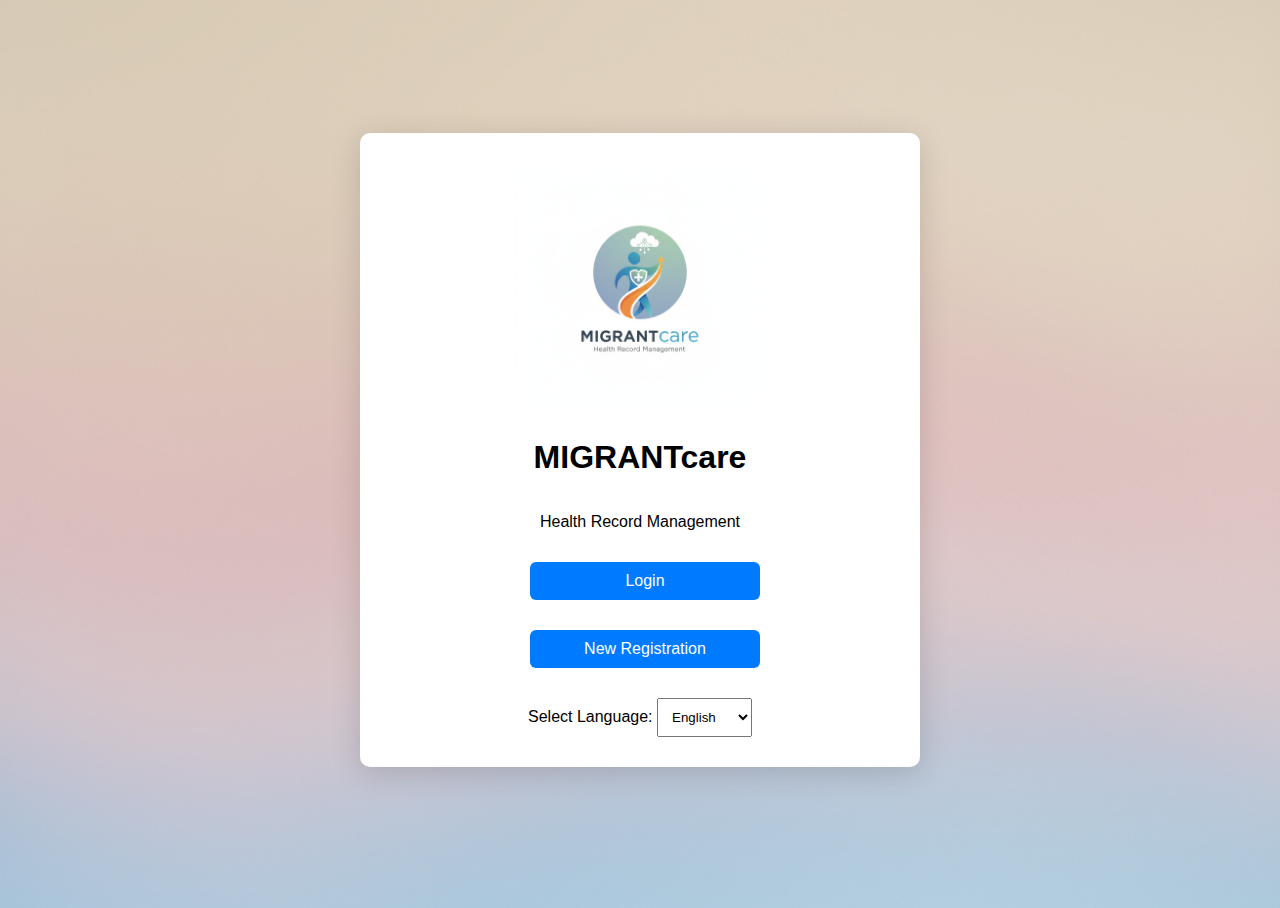
<file: index.html>
<!DOCTYPE html>
<html lang="en">
  <head>
    <meta charset="UTF-8" />
    <title data-i18n="title">Welcome to MIGRANTcare</title>
    <link rel="stylesheet" href="home.css" />
  </head>
  
  <body>
    <div class="Container">
      <img id="icon" src="ICON.png" alt="MigrantCare Logo" />
      <div class="container">
        <h1 class="title" id="title" data-i18n="title"></h1>
        <p class="subtitle" id="subtitle" data-i18n="subtitle"></p>
        <div class="buttons" id="buttons">
          <button id="login" class="btn" data-i18n="loginBtn"></button>
          <button id="signup" class="btn" data-i18n="signupBtn"></button>
        </div>
      </div>
      <div class="lang-select-bar">
        <label for="language" id="language-label" data-i18n="selectLanguage">Select Language: </label>
        <select id="language"></select>
      </div>
    </div>
    <script src="translations.js"></script>
    <script src="home.js"></script>
  </body>
</html>
</file>
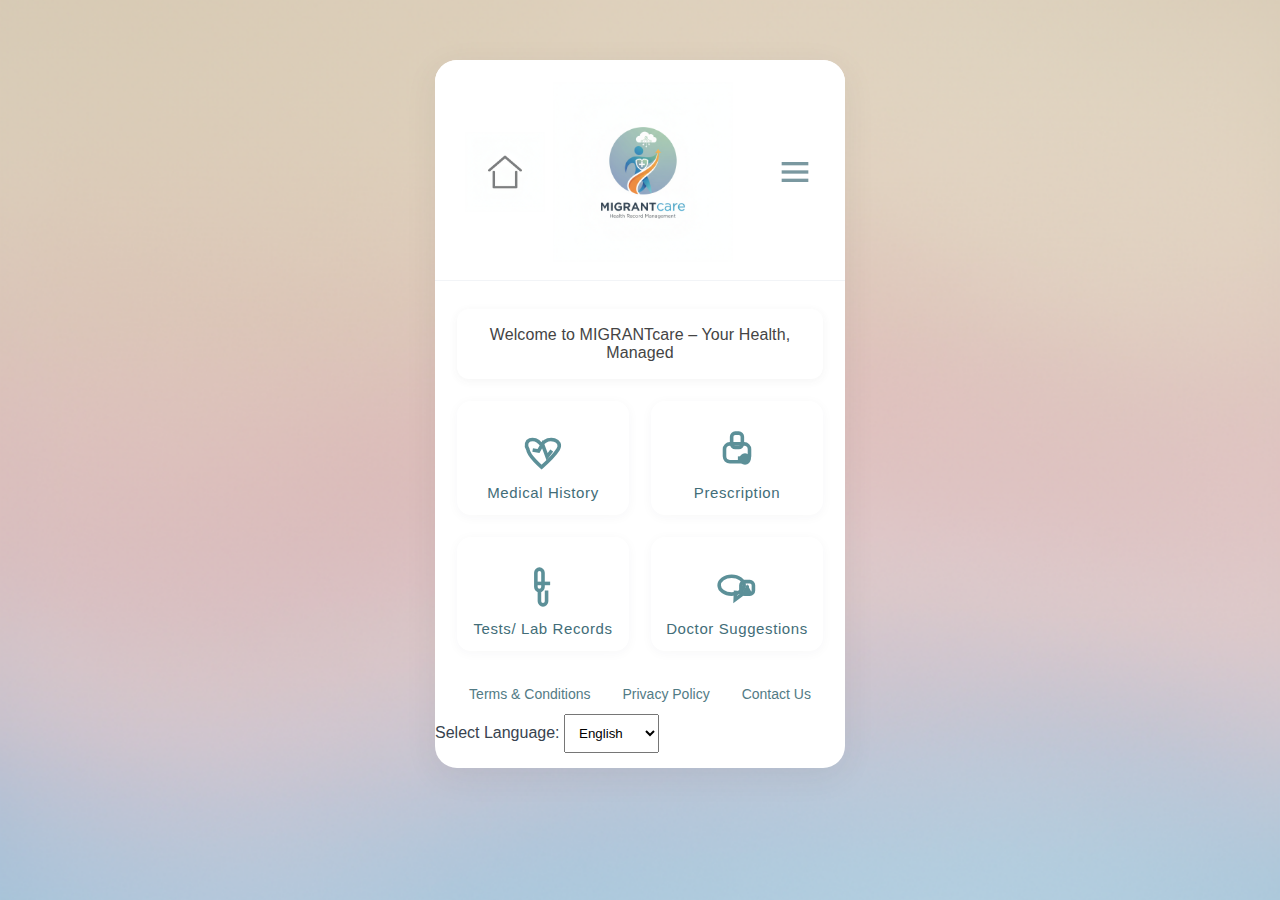
<file: dashboard.html>
<!DOCTYPE html>
<html lang="en">
<head>
  <meta charset="UTF-8" />
  <meta name="viewport" content="width=device-width,initial-scale=1" />
  <title data-i18n="title">MIGRANTcare</title>
  <link rel="stylesheet" href="dashboard.css" />
</head>
<body>
  <div class="container">
    <div class="topbar">
       <img class="homeicon" src="home.png" alt="">
      <div class="brand">
         <img id="icon" src="ICON.png" alt="">
      </div>
      <svg class="menubar" viewBox="0 0 24 24" fill="none" stroke="#436d78" stroke-width="2">
        <line x1="4" y1="7" x2="20" y2="7"/>
        <line x1="4" y1="12" x2="20" y2="12"/>
        <line x1="4" y1="17" x2="20" y2="17"/>
      </svg>
    </div>
    <div class="welcome-card" style="text-align: center;" data-i18n="welcomeText">
      Welcome to MIGRANTcare –<br>Your Health, Managed
    </div>
    <div class="cards">
      <div class="card">
        <svg class="card-icon" viewBox="0 0 28 28" fill="none" stroke="#407d87" stroke-width="2">
          <path d="M5.5 13C2.5 8 9 5 13.2 10.5C17 5 25.5 8 22.5 13C20 17 13.2 23 13.2 23C13.2 23 6 17 5.5 13Z"/>
          <polyline points="8.2,13.4 11.5,14 13.7,10.2 16.3,17.2 18.9,13.7"/>
        </svg>
        <div class="card-label" data-i18n="medicalHistory">Medical History</div>
      </div>
      <div class="card">
        <svg class="card-icon" viewBox="0 0 28 28" fill="none" stroke="#407d87" stroke-width="2">
          <rect x="7" y="10" width="14" height="10" rx="3"/>
          <rect x="11" y="4" width="6" height="8" rx="2"/>
          <circle cx="18.5" cy="18.5" r="2.2" fill="#3dade2" />
          <rect x="15.5" y="18" width="3.6" height="1.3" fill="#fff" />
        </svg>
        <div class="card-label" data-i18n="prescription">Prescription</div>
      </div>
      <div class="card">
        <svg class="card-icon" viewBox="0 0 28 28" fill="none" stroke="#407d87" stroke-width="2">
          <rect x="10" y="4" width="4" height="12" rx="2" />
          <path d="M12 16v6a2 2 0 1 0 4 0v-6" />
          <path d="M10 12h8"/>
        </svg>
        <div class="card-label" data-i18n="testsLabRecords">Tests/ Lab Records</div>
      </div>
      <div class="card">
        <svg class="card-icon" viewBox="0 0 28 28" fill="none" stroke="#407d87" stroke-width="2">
          <ellipse cx="11" cy="13" rx="7" ry="5"/>
          <path d="M13.2 16L13 21L17 18L15.2 16"/>
          <rect x="16.2" y="11" width="7" height="7" rx="2"/>
          <path d="M19.7 14.5l-1.2 2h2.3l-1.1-2zm0 0v-1.3" />
        </svg>
        <div class="card-label" data-i18n="doctorSuggestions">Doctor Suggestions</div>
      </div>
    </div>
    <div class="footer">
      <a href="#" data-i18n="termsConditions">Terms & Conditions</a>
      <a href="#" data-i18n="privacyPolicy">Privacy Policy</a>
      <a href="#" data-i18n="contactUs">Contact Us</a>
    </div>
    <div  class="lang-select-bar">
      <label for="language" data-i18n="selectLanguage">Select Language: </label>
      <select id="language"></select>
    </div>
  </div>
  <script src="translations.js"></script>
  <script src="dashboard.js"></script>
</body>
</html>
</file>
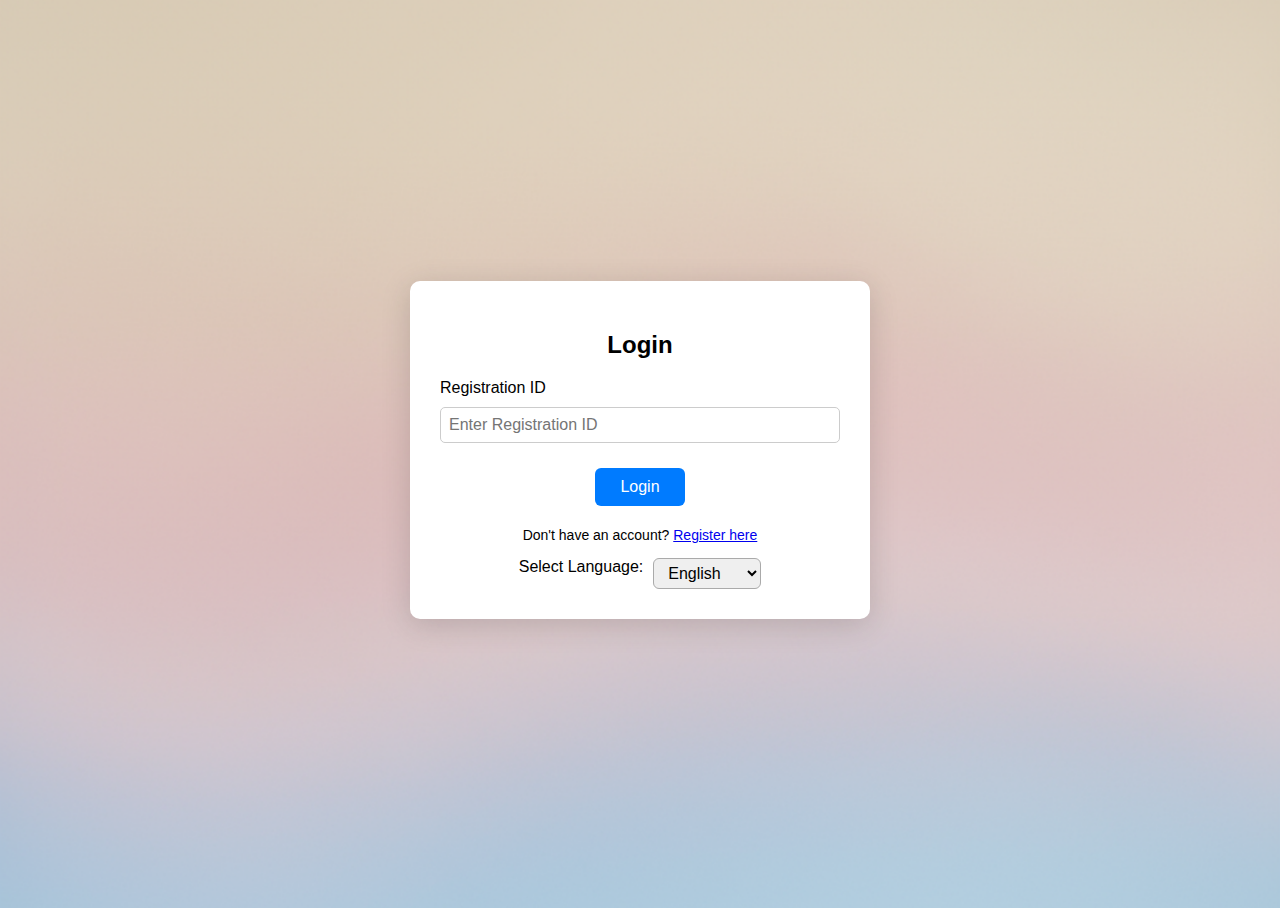
<file: login.html>
<!DOCTYPE html>
<html lang="en">
<head>
    <meta charset="UTF-8" />
    <title data-i18n="loginTitle">Login - MigrantCare</title>
    <link rel="stylesheet" href="styles.css" />
</head>
<body>
    <div class="container">
        <h2 id="login-title" data-i18n="loginHeader">Login</h2>
        <label for="regId" data-i18n="registrationId">Registration ID</label>
        <input type="text" id="regId" placeholder="" data-i18n-placeholder="enterRegId" />
        <button id="login-submit" data-i18n="loginBtn">Login</button>
        <p id="message"></p>
        <p class="register-text">
            <span id="reg-link-text" data-i18n="noAccount">Don't have an account? </span>
            <a href="signup.html" id="to-register-link" data-i18n="registerHere">Register here</a>
        </p>
        <div class="lang-select-bar">
            <label for="language" data-i18n="selectLanguage">Select Language: </label>
            <select id="language"></select>
        </div>
    </div>
    <script src="translations.js"></script>
    <script src="login.js"></script>
</body>
</html>
</file>
<file: home.css>
body {
  background-image: url("background.png");
  background-repeat: no-repeat;
  background-size: cover; /* makes image cover entire area */
  background-position: center; /* centers the image */
  background-attachment: fixed; /* optional: makes background fixed while scrolling */
  font-family: Arial, sans-serif;
  /* Gradient background */
  /* background: white; */
  margin-top: 0;
  padding: 0;
  min-height: 100vh;
  display: flex;
  justify-content: center;
  align-items: center;
}

.Container {
  max-width: 500px;
  width: 90%;
  background: white;
  padding: 30px;
  border-radius: 10px;
  box-shadow: 0 6px 30px rgba(0, 0, 0, 0.15);
  text-align: center;
}
.container {
  width: 100%;
  display: flex;
  flex-direction: column;
}
button {
  justify-content: center;
  align-items: center;
  margin: 15px 10px;
  padding: 10px 25px;
  font-size: 16px;
  cursor: pointer;
  border-radius: 6px;
  border: none;
  color: white;
  background-color: #007bff;
  transition: background-color 0.3s ease;
}

#language {
  padding: 10px;
}

button:hover {
  background-color: #0056b3;
}

.lang-select-bar {
  margin-top: 15px;
  text-align: center;
}

#icon {
  width: 250px;
  height: 250px;
}

.buttons {
  display: flex;
  flex-direction: column;
  justify-content: center;
  width: 50%;
  margin-left: 130px;
}
</file>
<file: dashboard.css>
body {
  
  font-family: 'Segoe UI', Arial, sans-serif;
  margin: 0;
  padding: 0;
  color: #38434f;
  background-image: url("background.png");
  background-repeat: no-repeat;
  background-size: cover; /* makes image cover entire area */
  background-position: center; /* centers the image */
  background-attachment: fixed; /* optional: makes background fixed while scrolling */
}

#icon{
        width: 180px;
        margin-bottom: 0;
        padding: 0;
      margin-right: 35px;
    }

    #language{
    padding: 10px;
}
.container {
  background: #fff;
  width: 410px;
  margin: 60px auto;
  border-radius: 22px;
  box-shadow: 0 8px 32px 0 rgba(60,60,70,0.08);
  padding-bottom: 15px;
  overflow: hidden;
}
.topbar {
  display: flex;
  align-items: center;
  justify-content: space-between;
  padding: 22px 30px 18px 30px;
  background: #fff;
  border-bottom: 1px solid #f2f4f7;
}
.homeicon {
  width: 80px;
  height: 80px;
  opacity: 0.7;
  background-color: white;
}
.menubar {
  width: 40px;
  height: 40px;
  cursor: pointer;
  opacity: 0.7;
}
.brand {
  display: flex;
  align-items: center;
  font-size: 21px;
  font-weight: 600;
  letter-spacing: 0.3px;
}
.brand .brand-logo {
  display: inline-flex;
  align-items: center;
  justify-content: center;
  font-size: 18px;
  font-weight: bold;
  width: 32px;
  height: 32px;
  background: #e3f3f4;
  color: #38a3ad;
  border-radius: 50%;
  margin-right: 10px;
}

.welcome-card {
  margin: 28px 22px 22px 22px;
  background: #fff;
  border-radius: 12px;
  box-shadow: 0 2px 10px 0 rgba(60,60,70,0.06);
  padding: 17px 20px;
  font-size: 16px;
  color: #444;
  font-weight: 500;
  letter-spacing: 0.1px;
}
.cards {
  display: grid;
  grid-template-columns: 1fr 1fr;
  gap: 22px;
  margin: 10px 22px 0 22px;
}
.card {
  background: #fff;
  border-radius: 14px;
  box-shadow: 0 2px 12px 0 rgba(60,60,70,0.04);
  padding: 25px 0 14px 0;
  display: flex;
  flex-direction: column;
  align-items: center;
  transition: box-shadow 0.22s;
}
.card:hover {
  box-shadow: 0 4px 18px 0 rgba(60,60,70,0.10);
}
.card-icon {
  width: 50px;
  height: 50px;
  margin-bottom: 8px;
  opacity: 0.85;
}
.card-label {
  font-size: 15px;
  margin-top: 0px;
  color: #426d78;
  font-weight: 500;
  letter-spacing: .04em;
  text-align: center;
}
.footer {
  display: flex;
  gap: 30px;
  justify-content: center;
  margin-top: 35px;
  padding: 0 22px 12px 22px;
  font-size: 14px;
  color: #859fb1;
  font-weight: 500;
}
.footer a {
  color: #527b85;
  text-decoration: none;
  margin: 0 1px;
  transition: color 0.22s;
}
.footer a:hover { color: #128888; }
@media (max-width: 450px) {
  .container { width: 99vw; margin: 0px; border-radius: 0; }
  .topbar { padding: 14px 12px 12px 12px; }
  .welcome-card { margin: 18px 7px 17px 7px; }
  .cards { gap: 14px; margin: 10px 7px 0 7px; }
  .footer { gap: 8px; padding: 0 6px 12px 6px; font-size: 12px; }
}
</file>
<file: styles.css>
body {
    font-family: Arial, sans-serif;
    /* Gradient background */
    
    margin-top: 0;
    padding: 0;
    min-height: 100vh;
    display: flex;
    justify-content: center;
    align-items: center;
    background-image: url("background.png");
  background-repeat: no-repeat;
  background-size: cover; /* makes image cover entire area */
  background-position: center; /* centers the image */
  background-attachment: fixed; /* optional: makes background fixed while scrolling */
}

.container {
    max-width: 400px;
    width: 90%;
    background: white;
    padding: 30px;
    border-radius: 10px;
    box-shadow: 0 6px 30px rgba(0, 0, 0, 0.15);
    text-align: center;
}

h1 {
    display: inline-flex;
    align-items: center;
    gap: 10px;
}

h1 .icon {
    font-size: 32px;
}

button {
    margin: 15px 10px;
    padding: 10px 25px;
    font-size: 16px;
    cursor: pointer;
    border-radius: 6px;
    border: none;
    color: white;
    background-color: #007bff;
    transition: background-color 0.3s ease;
}

button:hover {
    background-color: #0056b3;
}

.lang-select-bar {
    display: flex;
    justify-content: center;
    gap: 10px;
    margin-top: 15px;
    text-align: center;
}

select {
    padding: 5px 10px;
    font-size: 16px;
    border-radius: 6px;
    border: 1px solid #aaa;
    cursor: pointer;
}

label, input {
    font-size: 16px;
    margin-bottom: 10px;
    display: block;
    text-align: left;
}

input {
    width: 100%;
    padding: 8px;
    box-sizing: border-box;
    border: 1px solid #ccc;
    border-radius: 5px;
}

.register-text {
    font-size: 14px;
    margin-top: -10px;
}

#icon{
    width: 250px;
    height: 250px;
    margin-top: 0;
    padding: 0;
}
</file>
